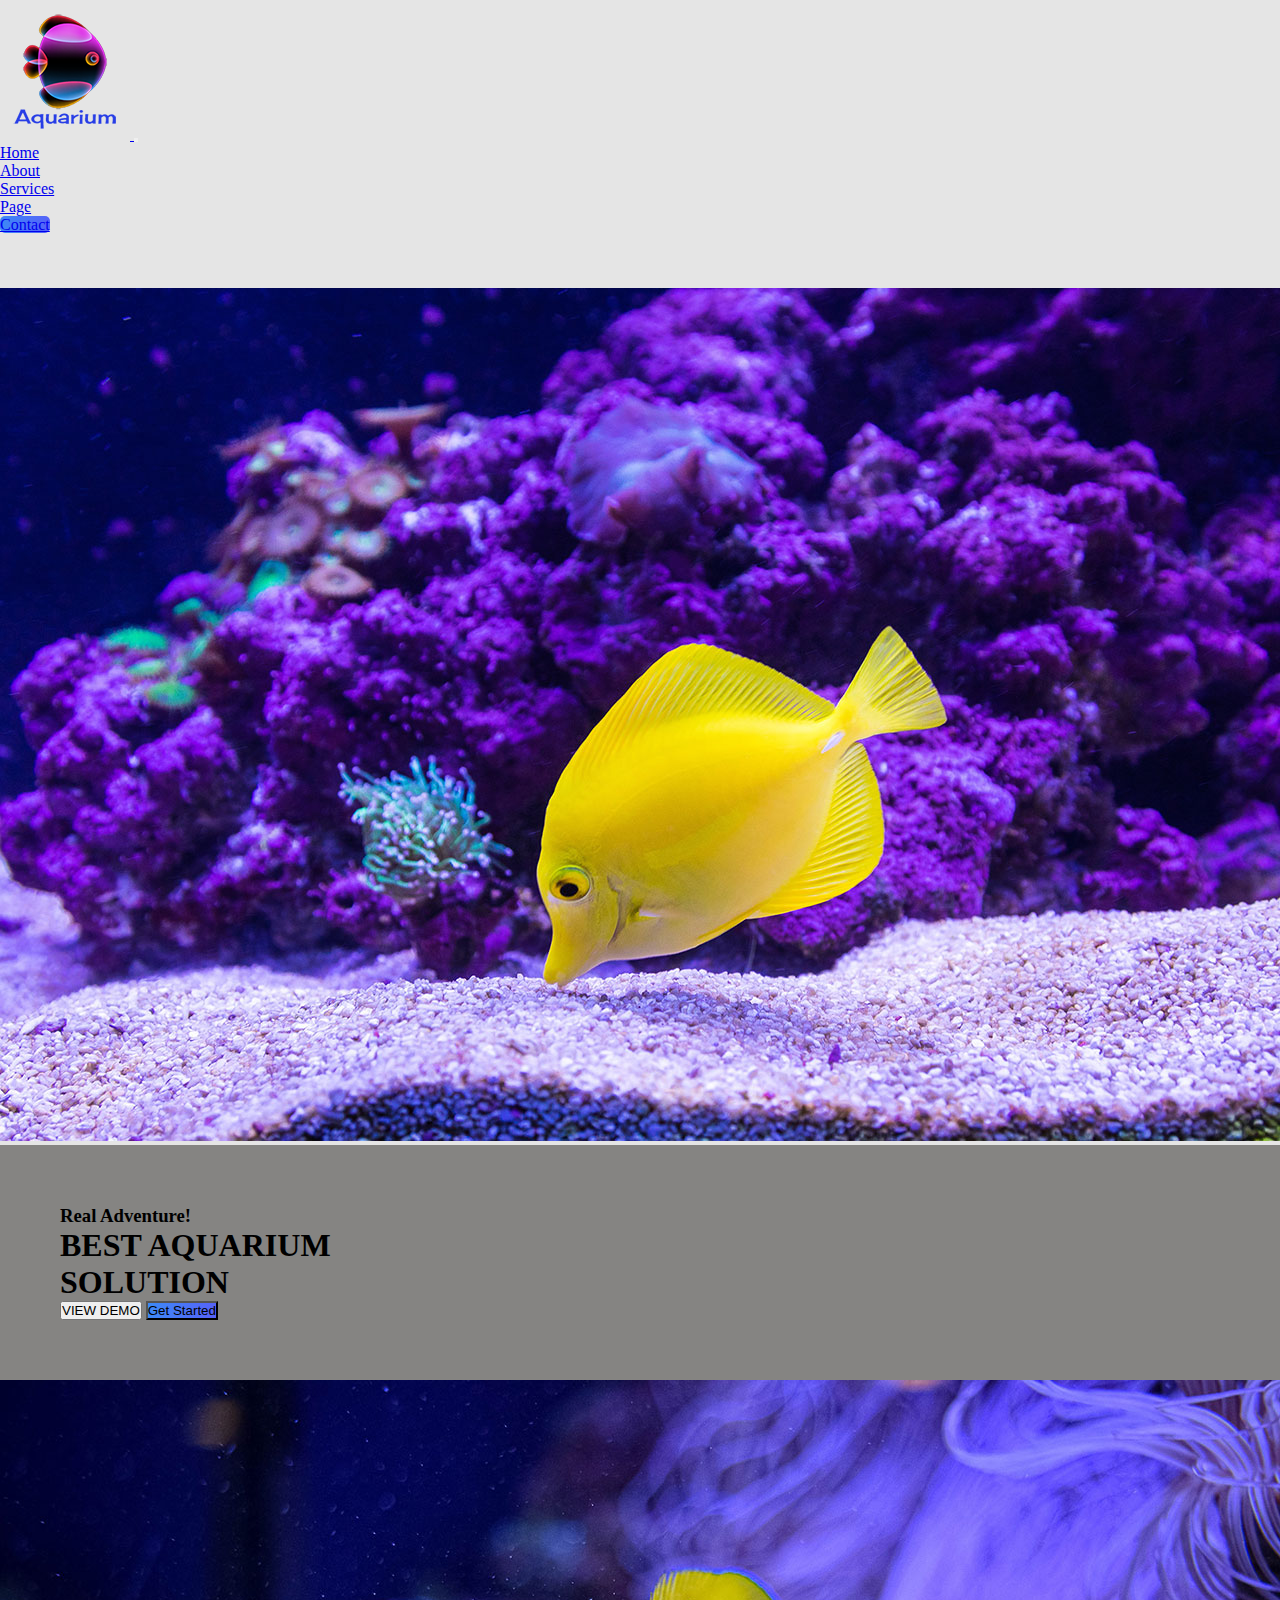
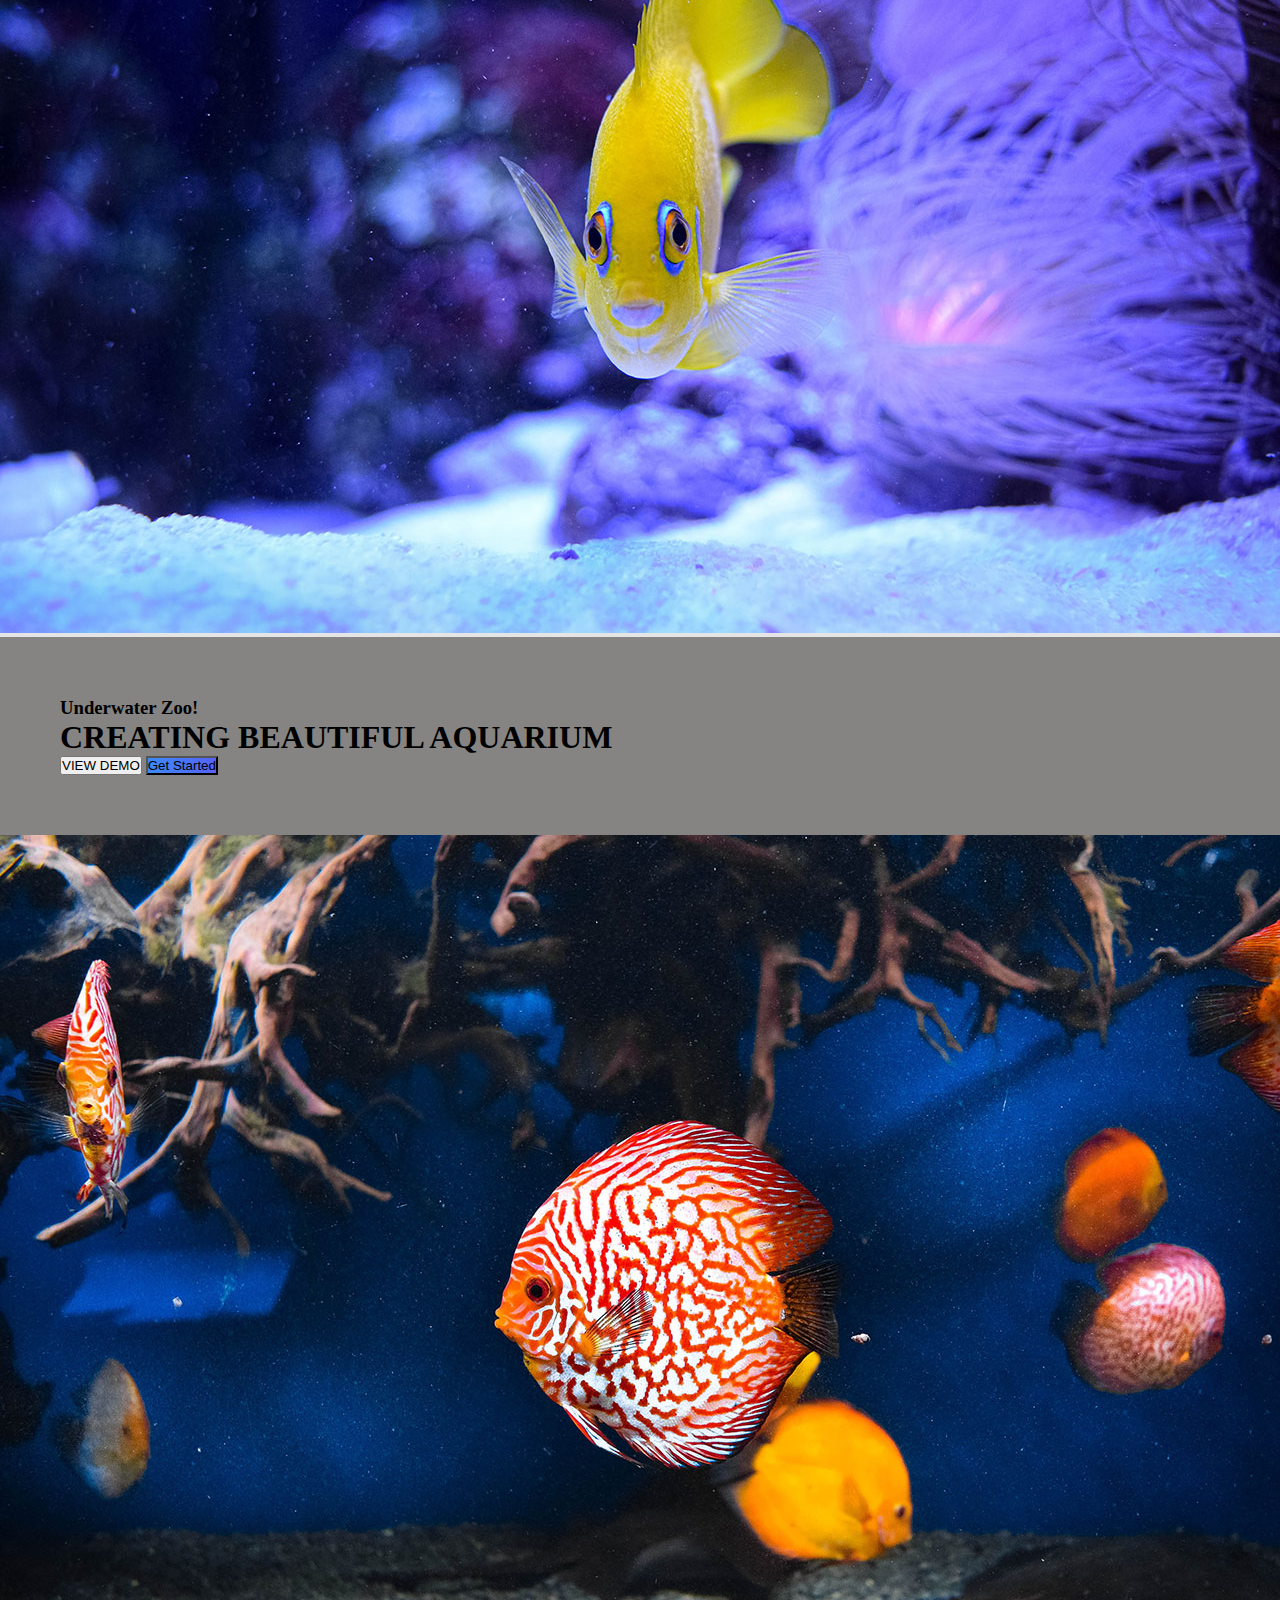
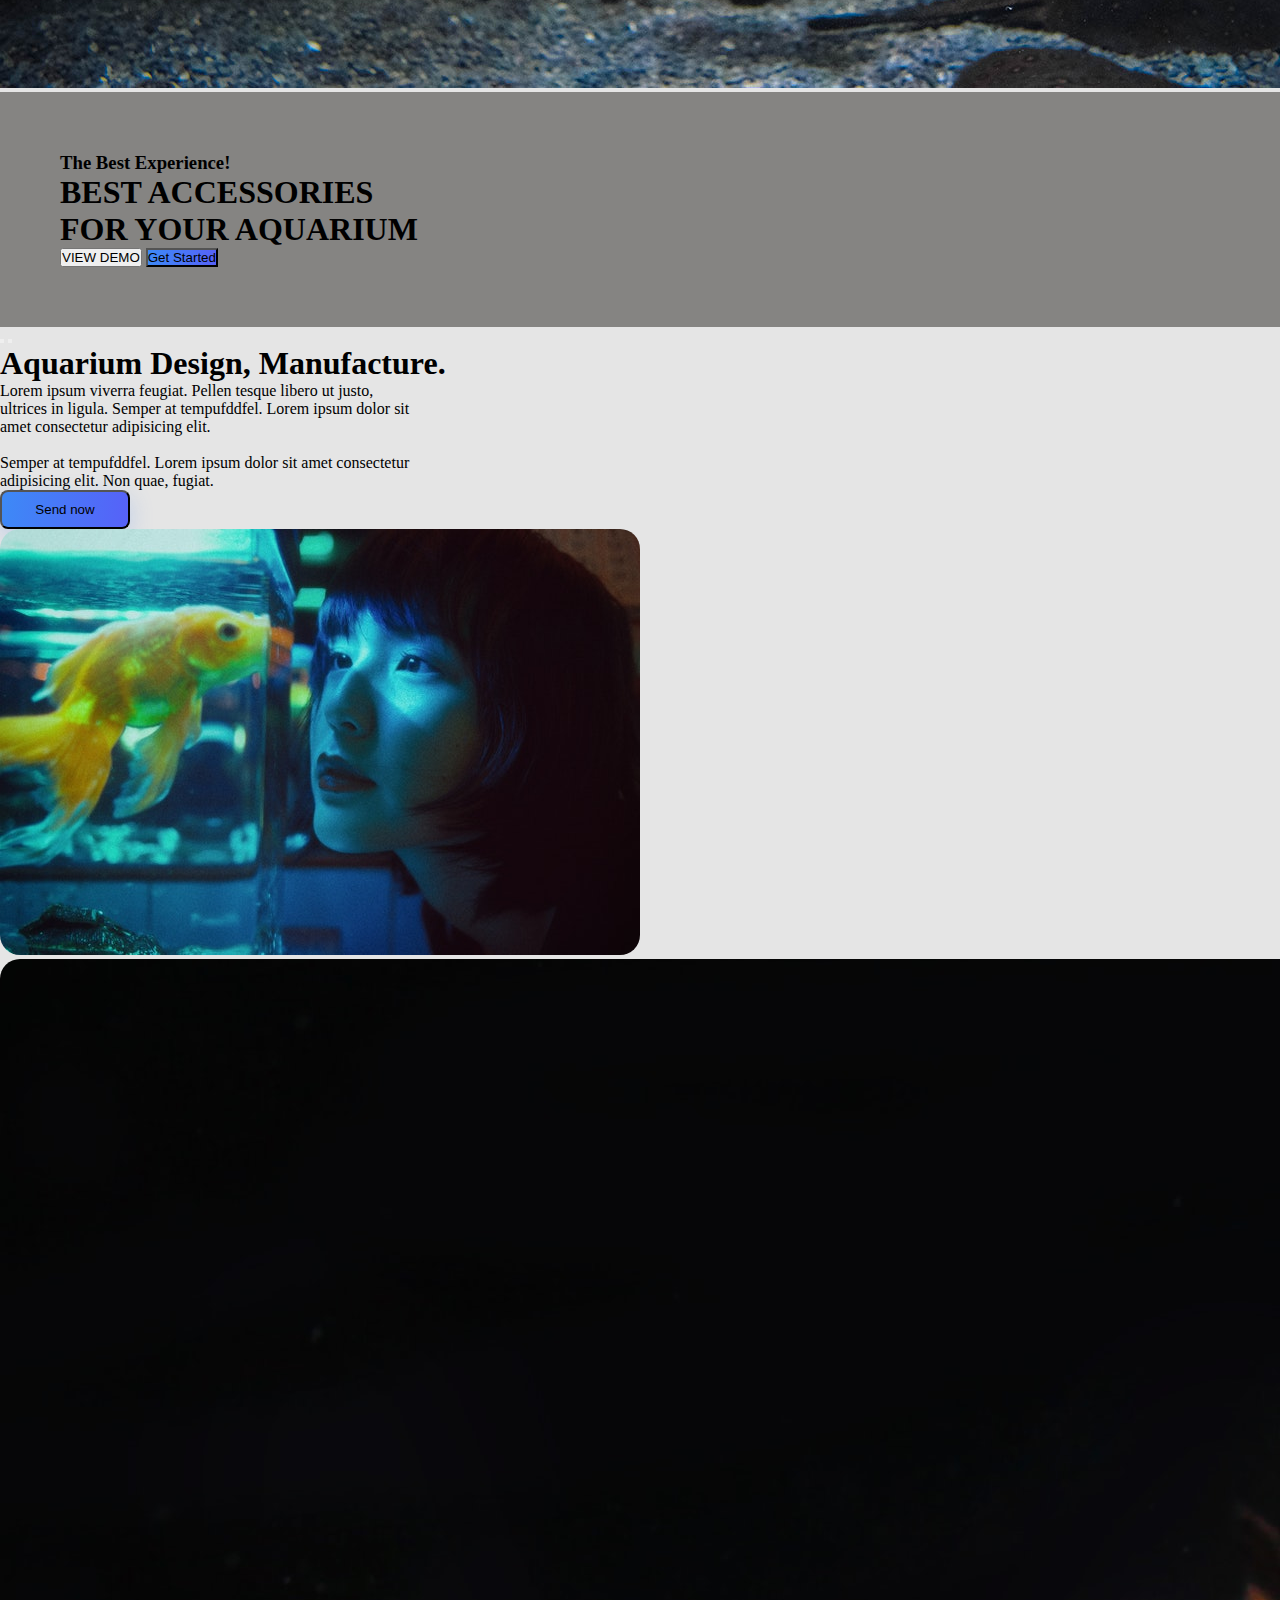
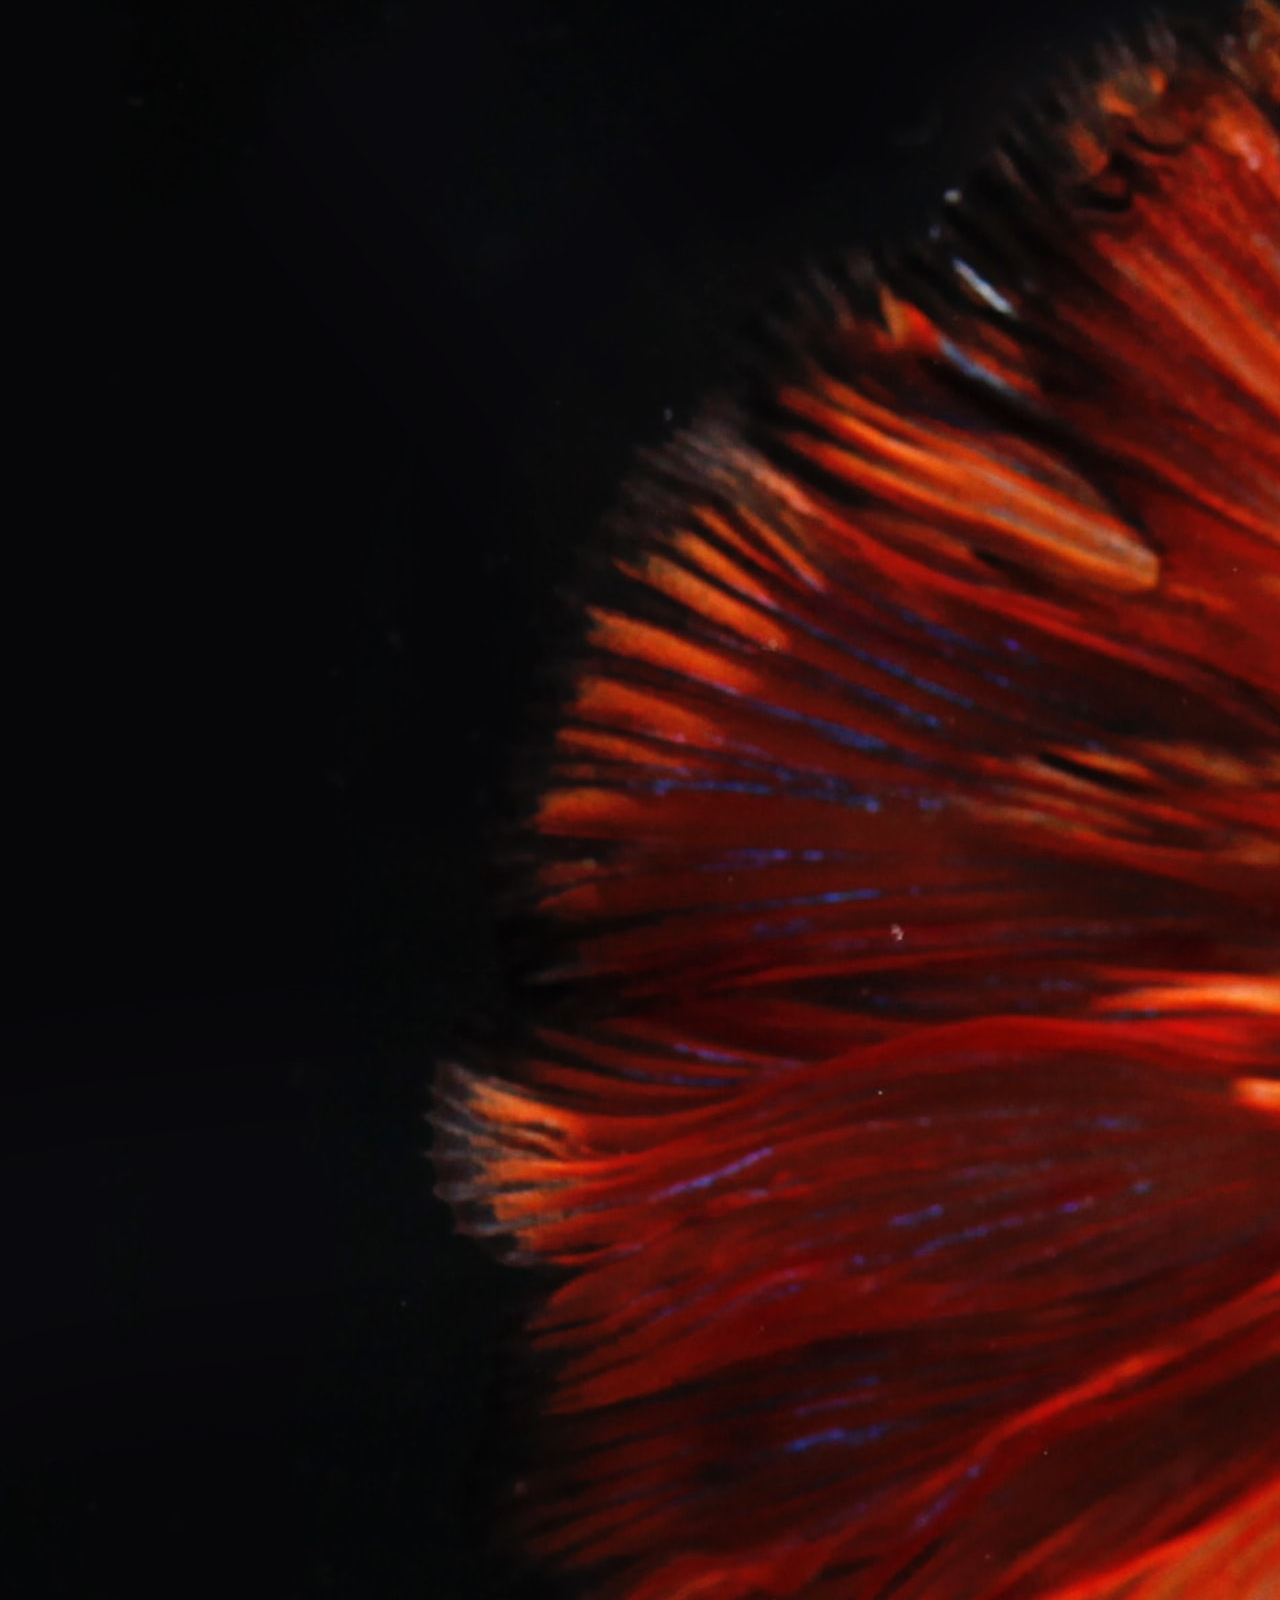
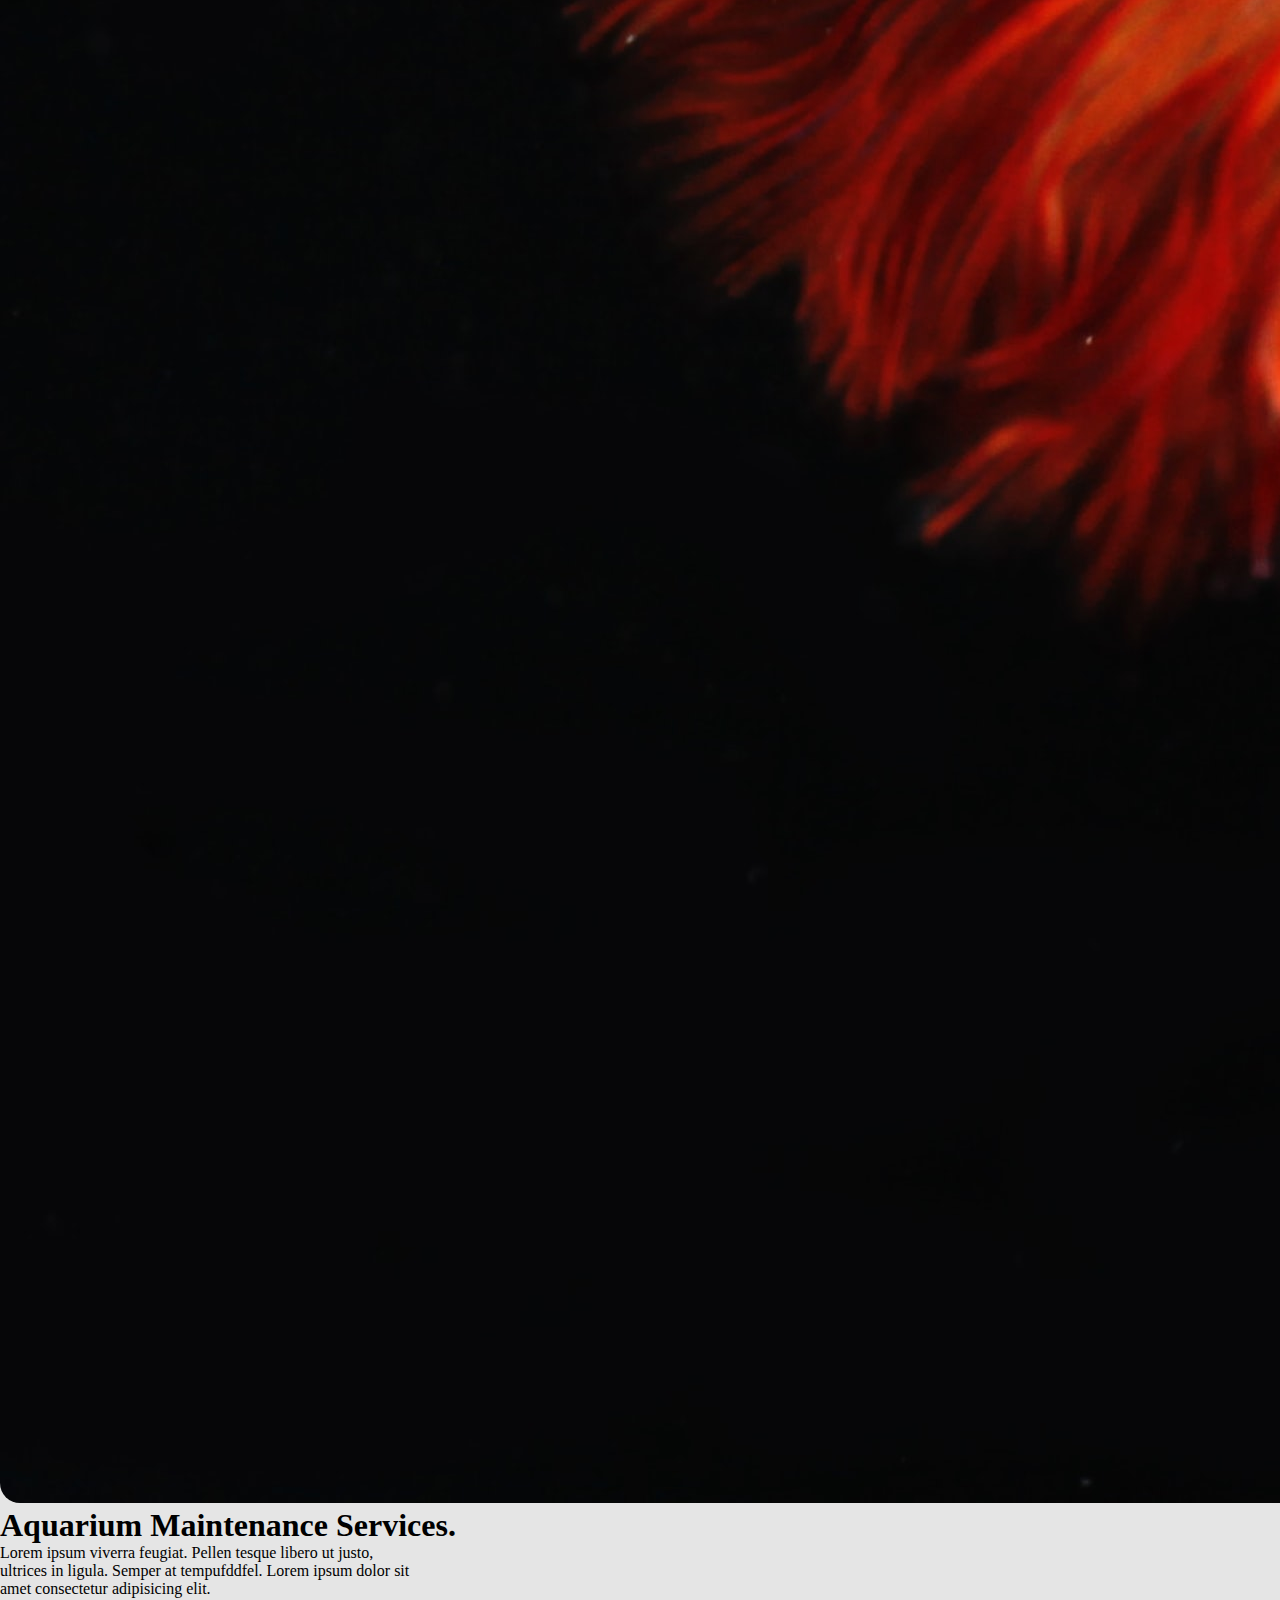
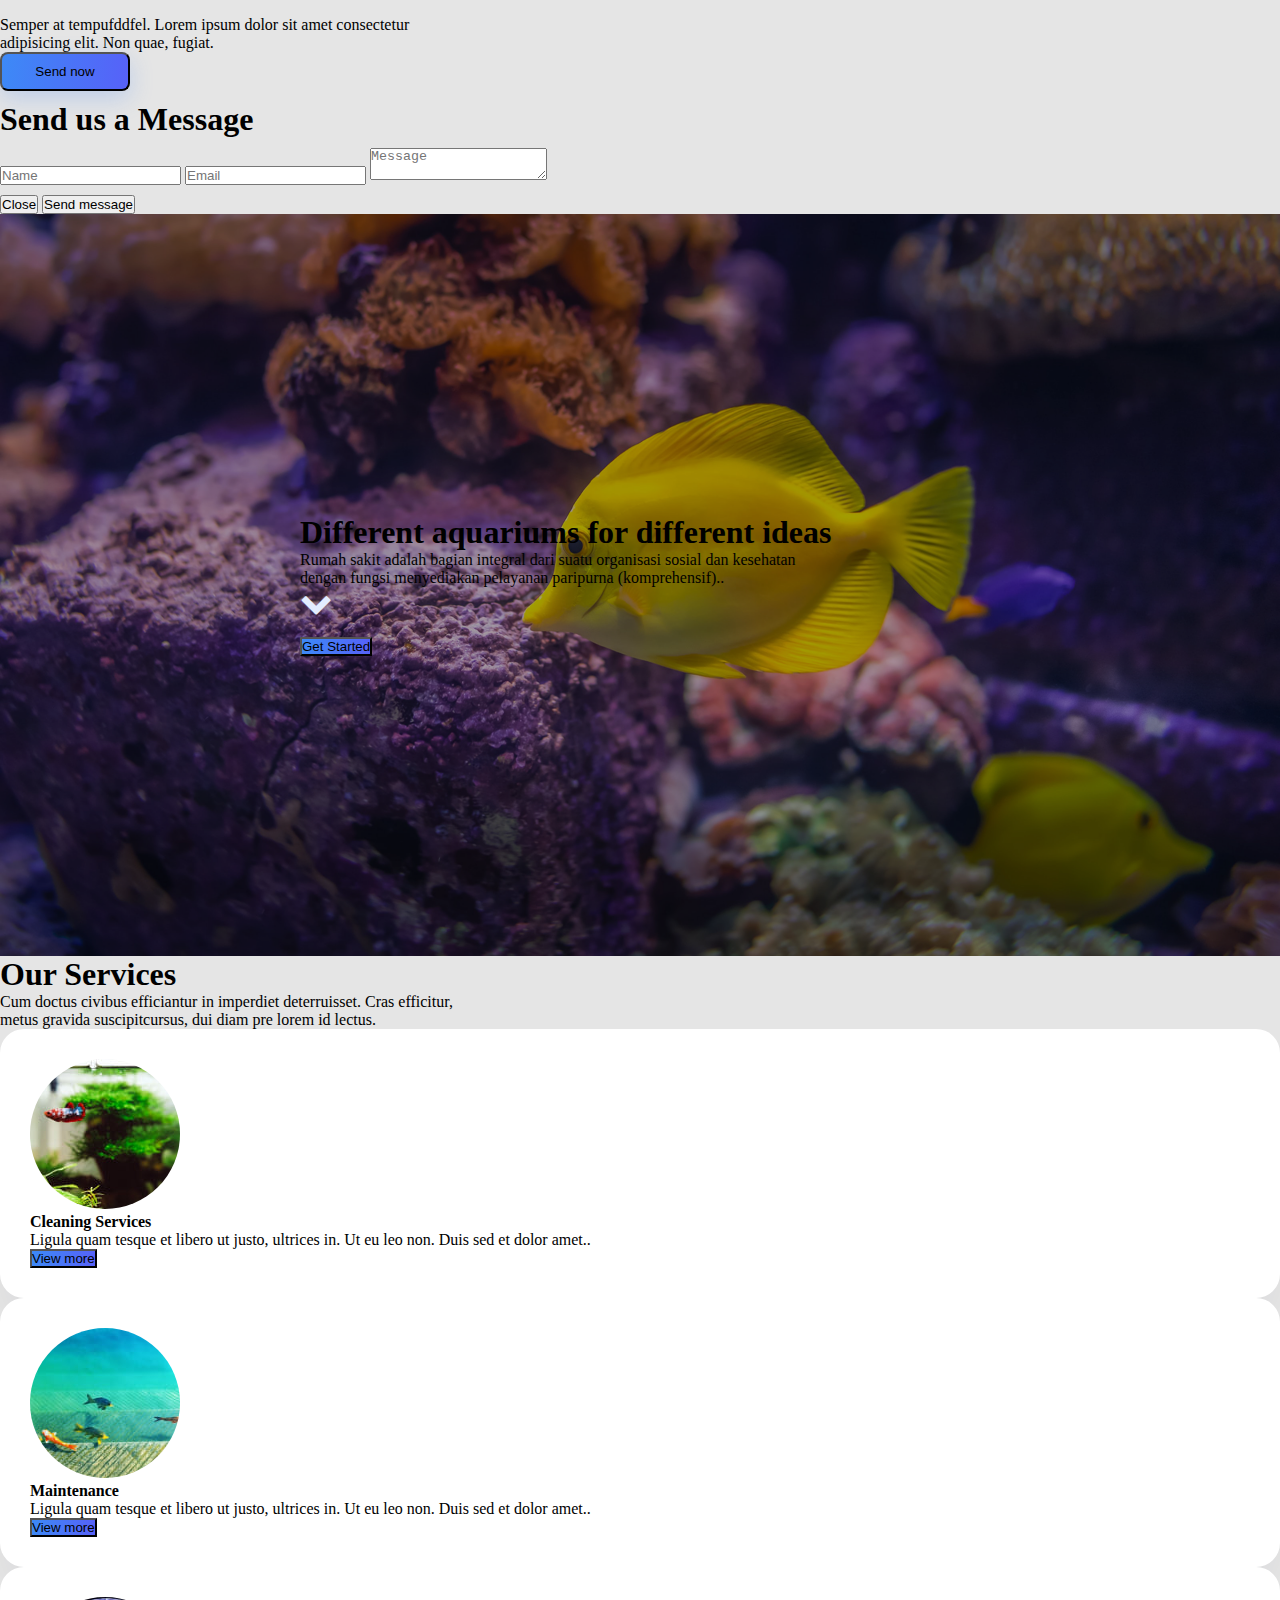
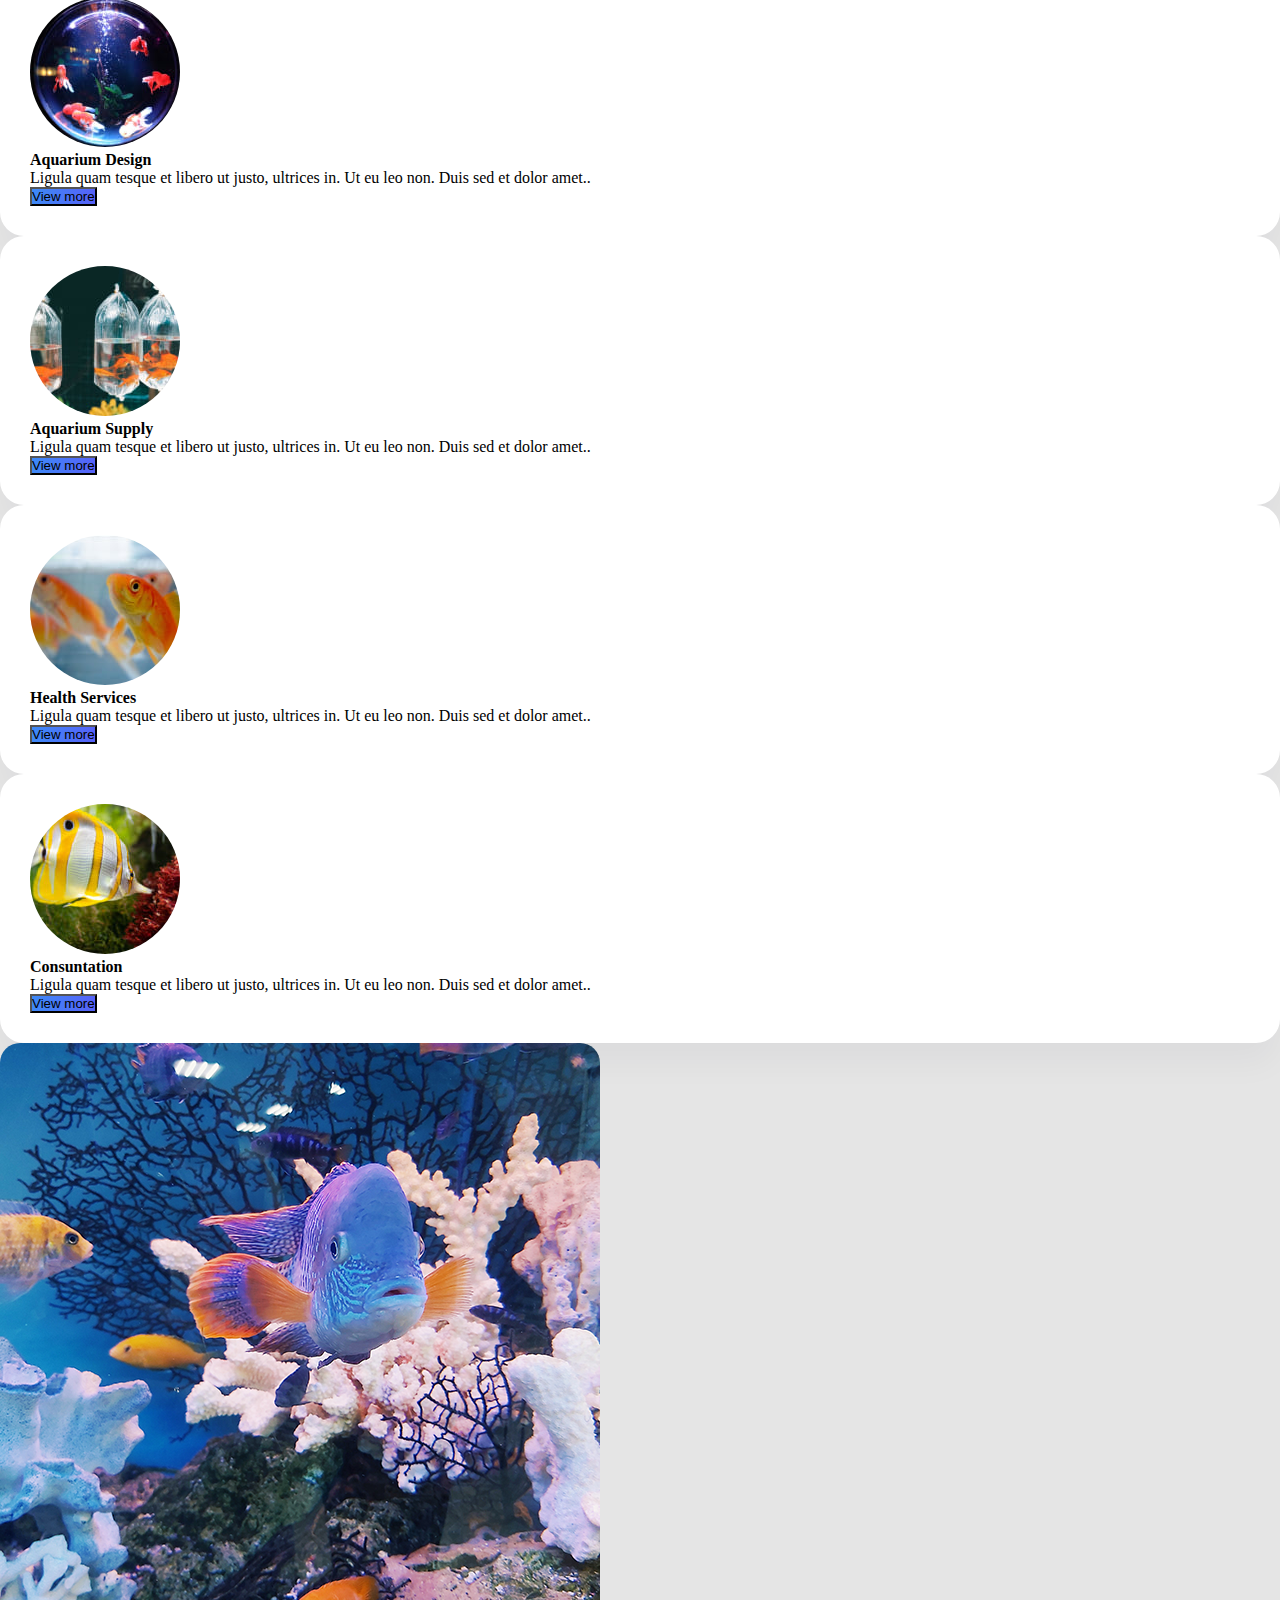
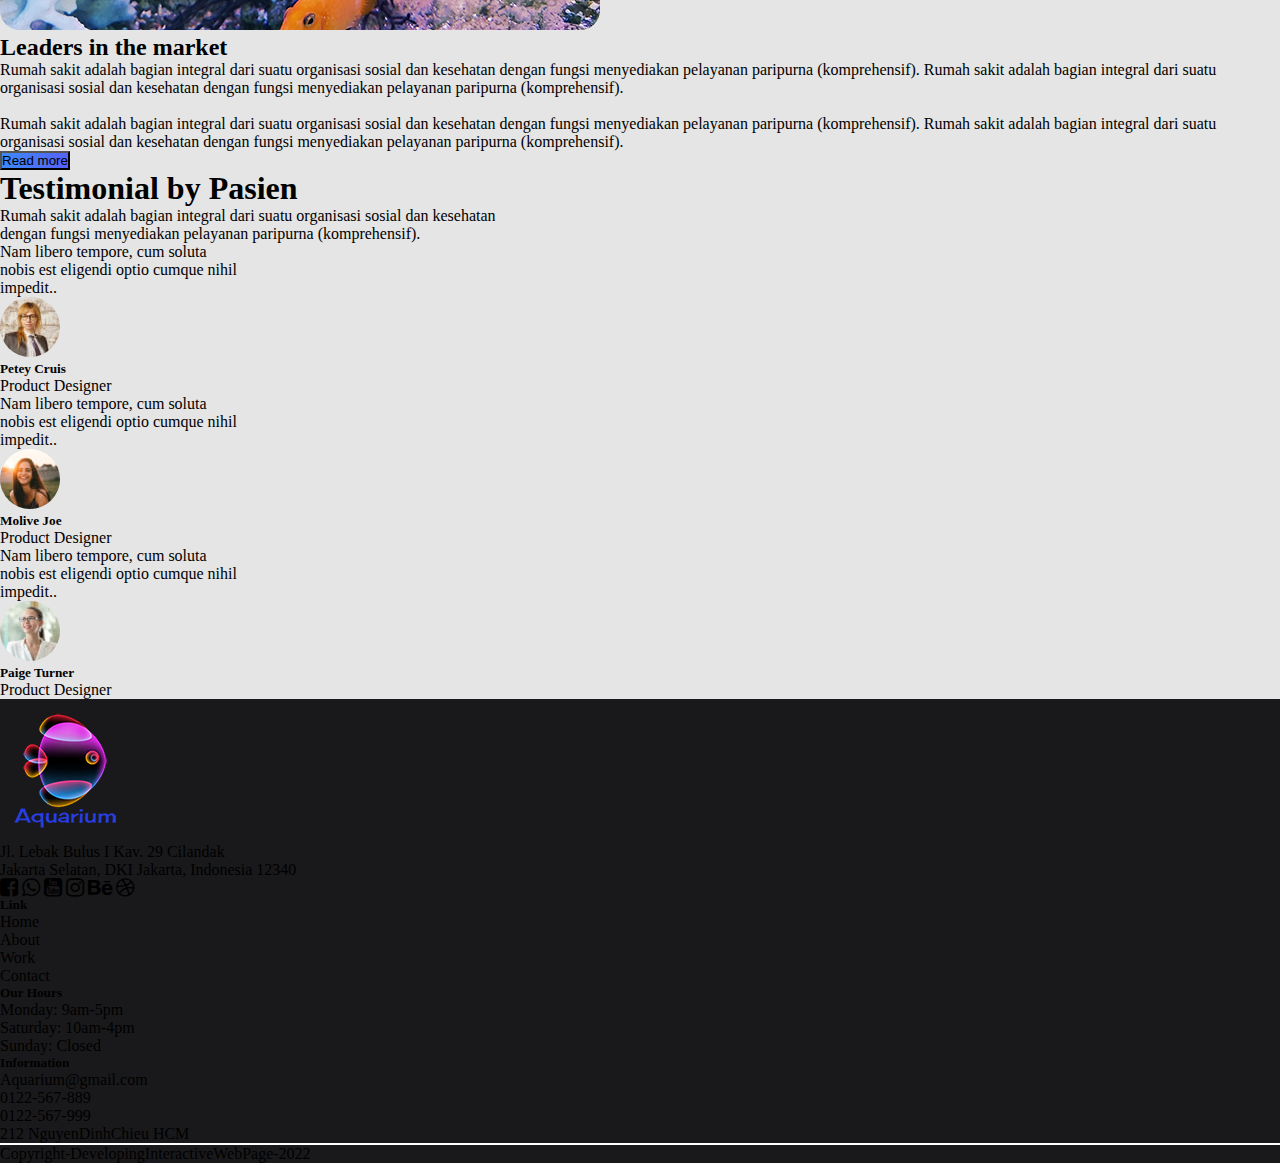
<file: index.html>
<!DOCTYPE html>
<html lang="en">

<head>
  <meta charset="UTF-8">
  <meta http-equiv="X-UA-Compatible" content="IE=edge">
  <meta name="viewport" content="width=device-width, initial-scale=1.0">
  <title>Document</title>
  <link rel="stylesheet" href="css/style.css">
  <link rel="stylesheet" href="https://cdn.jsdelivr.net/npm/bootstrap@4.6.1/dist/css/bootstrap.min.css"
    integrity="sha384-zCbKRCUGaJDkqS1kPbPd7TveP5iyJE0EjAuZQTgFLD2ylzuqKfdKlfG/eSrtxUkn" crossorigin="anonymous">
  <link rel="stylesheet" href="https://cdnjs.cloudflare.com/ajax/libs/font-awesome/4.7.0/css/font-awesome.min.css">
  <!-- <link rel="stylesheet" href="owl.carousel.min.css">
  <link rel="stylesheet" href="owl.theme.default.min.css"> -->
</head>


<button id="mybtn" onclick="topFunction()">
  <i class="fa fa-arrow-circle-up fa-3x"></i>
</button>

<body data-spy="scroll" data-target="#navbar-example2" data-offset="0">







  <button id="mybtn" onclick="topFunction()">
    <i class="fa fa-arrow-circle-up fa-3x"></i>
  </button>

                      <!-- <header> -->
  <header>

      <nav class="navbar navbar-expand-lg navbar-light sticky-top fixed-top">
        <div class="container-fluid">
        <a class="navbar-brand px-5" href="#">
          <img src="img/attachment_92831956.png">
        </a>
        <button class="navbar-toggler" type="button" data-toggle="collapse" data-target="#navbarResponsive">
         
          <span class="navbar-toggler-icon"></span>
        </button>

        <div class="collapse navbar-collapse" id="navbarResponsive">
          <ul class="navbar-nav ml-auto">
            <li class="nav-item active px-4">
              <a class="nav-link" href="#phan1">Home <span class="sr-only">(current)</span></a>
            </li>
            <li class="nav-item px-4">
              <a class="nav-link" href="#phan2">About</a>
            </li>
            <li class="nav-item px-4">
              <a class="nav-link" href="#phan5">Services</a>
            </li>
            <li class="nav-item px-4">
              <a class="nav-link" href="#phan6">Page</a>
            </li>
            <li class="nav-item px-4">
              <a class=" bonut nav-link text-white btn-outline-light bg " href="contact.html">Contact</a>
              <!-- <button type="button" class="btn btn-primary bg  btn-lg">
                Contact
                  </button> -->
            </li>

            
        </div>
      </nav>
    </div>
        
  </header>
                      <!-- <header> -->

  <main>

                      <!-- <banner> -->
    <section id="phan1">

    <div id="carouselExampleIndicators" class="carousel slide" data-ride="carousel">
     
      <ol class="carousel-indicators">
        <li data-target="#carouselExampleIndicators" data-slide-to="0" class="active"></li>
        <li data-target="#carouselExampleIndicators" data-slide-to="1"></li>
        <li data-target="#carouselExampleIndicators" data-slide-to="2"></li>
      </ol>
      <div class="carousel-inner">
        <div class="carousel-item active text-center justify-content-center align-items-center">
          
          <img src="img/craig-lovelidge-5iiI5wVXY8M-unsplash.jpg" class="d-block w-100" alt="...">
          <div class="carousel-caption  text-center justify-content-center  cachtren">
            <h3>Real Adventure!</h3>
            <h1 class="  display-2 font-weight-bold">BEST AQUARIUM<br> SOLUTION</h1>
            <button  type="button"class="  btn btn-outline-light btn-lg">VIEW DEMO</button>
            <button type="button" class="  btn btn-primary bg btn-lg">
          Get Started
            </button>
          </div>
         
        </div>
        <div class="carousel-item">
          <img src="img/dmitry-bukhantsov-1t744FgNYgo-unsplash.jpg" class="d-block w-100" alt="...">
          <div class="carousel-caption  text-center justify-content-center  cachtren">
            <h3>Underwater Zoo!</h3>
            <h1 class="display-2 font-weight-bold">CREATING BEAUTIFUL AQUARIUM</h1>
            <button  type="button"class="  btn btn-outline-light btn-lg">VIEW DEMO</button>
            <button type="button" class="    btn  bg btn-primary btn-lg">
          Get Started
            </button>
          </div>
        </div>
        <div class="carousel-item">
          <img src="img/dmitry-bukhantsov-cYAiuqpasOA-unsplash.jpg" class="d-block w-100" alt="...">
          <div class="carousel-caption  text-center justify-content-center  cachtren">
            <h3>The Best Experience!</h3>
            <h1 class="display-2 font-weight-bold">BEST ACCESSORIES<br> FOR YOUR AQUARIUM</h1>
            <button  type="button"class="btn btn-outline-light btn-lg">VIEW DEMO</button>
            <button type="button" class="btn bg btn-primary btn-lg">
          Get Started
            </button>
          </div>
        </div>
      </div>
      <button class="  carousel-control-prev" type="button" data-target="#carouselExampleIndicators" data-slide="prev">
        <span class="carousel-control-prev-icon" aria-hidden="true"></span>
        <span class="sr-only">Previous</span>
      </button>
      <button class=" carousel-control-next" type="button" data-target="#carouselExampleIndicators" data-slide="next">
        <span class="carousel-control-next-icon" aria-hidden="true"></span>
        <span class="sr-only">Next</span>
      </button>
    </div>
    </section>
                            <!-- <banner> -->










                             <!-- <about> -->

    <section id="phan2">
      <div class="container mt-5 mb-5">
        <div class="row">
          <div class="col-6 d-flex flex-column justify-content-center">
            <h1 class=" text-black font-weight-bold">Aquarium Design, Manufacture.</h1>
            <p class="mt-3 mb-3">Lorem ipsum viverra feugiat. Pellen tesque libero ut justo,<br> ultrices in ligula.
              Semper at tempufddfel. Lorem ipsum dolor sit<br> amet consectetur adipisicing elit.<br>

              <br> Semper at tempufddfel. Lorem ipsum dolor sit amet consectetur<br> adipisicing elit. Non quae, fugiat.

            </p>
            <!-- <div>
            <button class="btn btn-success my-2 my-sm-0 nutbam" type="submit"><img src="img/007-stethoscope.png">Lihat
              Layanan</button>
          </div> -->
            <button type="button" class=" kichthuoc btn btn-primary" data-toggle="modal" data-target="#staticBackdrop">
              Send now
            </button>
          </div>
          <div class="col-6">
            <img class="w-100 bocanh" src="img/about1.jpg">
          </div>


        </div>

      </div>



      <div class="container mt-5">
        <div class="row">
          <div class="col-6">
            <img class="w-100 bocanh" src="img/pietro-jeng-0Sd2qqU5soQ-unsplash.jpg">
          </div>
          <div class="col-6 d-flex flex-column justify-content-center">
            <h1 class=" text-black font-weight-bold">Aquarium Maintenance Services.</h1>
            <p class="mt-3 mb-3">Lorem ipsum viverra feugiat. Pellen tesque libero ut justo,<br> ultrices in ligula.
              Semper at tempufddfel. Lorem ipsum dolor sit<br> amet consectetur adipisicing elit.<br>

              <br> Semper at tempufddfel. Lorem ipsum dolor sit amet consectetur<br> adipisicing elit. Non quae, fugiat.

            </p>
            <!-- <div>
            <button class="btn btn-success my-2 my-sm-0 nutbam" type="submit"><img src="img/007-stethoscope.png">Lihat
              Layanan</button>
          </div> -->
            <button type="button" class=" kichthuoc btn btn-primary" data-toggle="modal" data-target="#staticBackdrop">
              Send now
            </button>
          </div>



        </div>

      </div>



      <!-- <Modal> -->




      <div class="modal fade" id="staticBackdrop" data-backdrop="static" data-keyboard="false" tabindex="-1"
        aria-labelledby="staticBackdropLabel" aria-hidden="true">
        <div class="modal-dialog ">
          <div class="modal-content">

            <div class="modal-body text-center">
              <h1 class="text-primary">Send us a Message</h1>

              <input type="text  modal1-input" class="form-control" placeholder="Name" id="recipient-name">
              <input type="text modal1-input" class="form-control" placeholder="Email" id="recipient-name">
              <textarea class="form-control modal1-input" placeholder="Message" id="message-text"></textarea>

            </div>
            <div class="modal-footer">
              <button type="button" class="btn btn-secondary" data-dismiss="modal">Close</button>
              <button type="button" class="btn btn-primary">Send message</button>
            </div>
          </div>
        </div>
      </div>
      <!-- <Modal> -->
    </section>

                            <!-- <about> -->

                              <!-- <full banner> -->

    <section class=" mt-5 mb-5 ">

      <div class="hinh text-center justify-content-center">

        <h1 class="text-white font-weight-bold mb-4">Different aquariums for different ideas</h1>
        <p class="mt-3 mb-3 text-white">Rumah sakit adalah bagian integral dari suatu organisasi sosial dan
          kesehatan<br> dengan fungsi menyediakan pelayanan paripurna (komprehensif)..</p>
          <a href="#about"><i class="fa fa-chevron-down fa-2x nutchay text-center"></i></a><br>
        
        
        <br><button type="button" class="btn bg btn-primary btn-lg mt-4">
          Get Started
            </button>
           

      </div>


    </section>

                          <!-- <full banner> -->




                           <!-- <services> -->
    <section id="phan5">
      <div class="container  justify-content-center align-items-center py-5">
        <div class=" text-center align-items-center mb-5">
          <h1 class="text-black font-weight-bold">Our Services</h1>
          <p>Cum doctus civibus efficiantur in imperdiet deterruisset. Cras efficitur,<br> metus gravida suscipitcursus,
            dui diam pre lorem id lectus.</p>
        </div>

       

        <div class="row text-center justify-content-center">
          <div class="col-4">
            <div class="khung">
              <img src="img/s1.jpg" class="botron">
              <h4 class="mt-3">Cleaning Services</h4>
              <p>Ligula quam tesque et libero ut justo, ultrices in. Ut eu leo non. Duis sed et dolor amet..</p>
              <div>
                <button  type="button"class="btn bg btn-outline-info btn-lg">View more</button>
                </a>
              </div>
            </div>

          </div>
          <div class="col-4 ">
            <div class="khung">
              <img src="img/s2.jpg" class="botron">
              <h4 class="mt-3">Maintenance</h4>
              <p>Ligula quam tesque et libero ut justo, ultrices in. Ut eu leo non. Duis sed et dolor amet..</p>
              <div>
                <!-- <button class="btn btn-success my-2 my-sm-0 nutbam" type="submit">View more
                </button> -->
                <button  type="button"class="btn bg btn-outline-info btn-lg">View more</button>

              </div>
            </div>

          </div>
          <div class="col-4 mb-5">
            <div class="khung">
              <img src="img/s3.jpg" class="botron">
              <h4 class="mt-3">Aquarium Design </h4>
              <p>Ligula quam tesque et libero ut justo, ultrices in. Ut eu leo non. Duis sed et dolor amet..</p>
              <div>
                <!-- <button class="btn btn-success my-2 my-sm-0 nutbam" type="submit">View more
                </button> -->
                <button  type="button"class="btn bg btn-outline-info btn-lg">View more</button>
              </div>
            </div>

          </div>
          <div class="col-4">
            <div class="khung">
              <img src="img/s4.jpg" class="botron">
              <h4 class="mt-3">Aquarium Supply</h4>
              <p>Ligula quam tesque et libero ut justo, ultrices in. Ut eu leo non. Duis sed et dolor amet..</p>
              <div>
                <!-- <button class="btn btn-success my-2 my-sm-0 nutbam" type="submit">View more
                </button> -->
                <button  type="button"class="btn  bg btn-outline-info btn-lg">View more</button>
              </div>
            </div>

          </div>
          <div class="col-4">
            <div class="khung">
              <img src="img/s5.jpg" class="botron">
              <h4 class="mt-3">Health Services</h4>
              <p>Ligula quam tesque et libero ut justo, ultrices in. Ut eu leo non. Duis sed et dolor amet..</p>
              <div>
                <!-- <button class="btn btn-success my-2 my-sm-0 nutbam" type="submit">View more
                </button> -->
                <button  type="button"class="btn bg  btn-outline-info btn-lg">View more</button>
              </div>
            </div>

          </div>
          <div class="col-4">
            <div class="khung">
              <img src="img/s6.jpg" class="botron">
              <h4 class="mt-3">Consuntation</h4>
              <p>Ligula quam tesque et libero ut justo, ultrices in. Ut eu leo non. Duis sed et dolor amet..</p>
              <div>
                <!-- <button class="btn btn-success my-2 my-sm-0 nutbam" type="submit">View more
                </button> -->
                <button  type="button"class="btn bg btn-outline-info btn-lg">View more</button>
              </div>
            </div>

          </div>
        </div>
      </div>
    </section>

                             <!-- <services> -->




                              <!-- <page> -->



    <section class=" phan6 container mt-5 mb-5">
      <div class="row">
        <div class="col-7">
          <img class="w-100 bocanh" src="img/pyvovarova_yevheniia8-zYB5sAxoDs4-unsplash.png">
        </div>
        <div class="col-5 d-flex flex-column justify-content-center">
          <h2 class=" font-weight-bold">Leaders in the market</h2>
          <p class="mt-3 mb-3">Rumah sakit adalah bagian integral dari suatu organisasi sosial dan kesehatan
            dengan
            fungsi menyediakan
            pelayanan paripurna (komprehensif).
            Rumah sakit adalah bagian integral dari suatu organisasi sosial dan kesehatan
            dengan
            fungsi menyediakan
            pelayanan paripurna (komprehensif).<br>
            <br>Rumah sakit adalah bagian integral dari suatu organisasi sosial dan kesehatan
            dengan
            fungsi menyediakan
            pelayanan paripurna (komprehensif).
            Rumah sakit adalah bagian integral dari suatu organisasi sosial dan kesehatan
            dengan
            fungsi menyediakan
            pelayanan paripurna (komprehensif).
          </p>
          <div>
            <!-- <button class="btn btn-success my-2 my-sm-0 nutbam" type="submit">Reservasi</button> -->
            <button type="button" class="btn bg btn-primary btn-lg">
            Read more                </button>
          </div>
          <!-- <button type="button" class=" kichthuoc btn btn-primary" data-toggle="modal" data-target="#staticBackdrop">
            Register Pasien
          </button> -->
        </div>



      </div>

    </section>
                            <!-- <page> -->


                        <!-- <phancuoi> -->
    <section id="phan6">
      <div class="container text-center mb-5 mt-5">
        <h1 class="font-weight-bold">Testimonial by Pasien</h1>
        <p class=" text-black-50">Rumah sakit adalah bagian integral dari suatu organisasi sosial dan kesehatan<br>
          dengan fungsi menyediakan
          pelayanan paripurna (komprehensif).</p>
        <div class="row">
          <div class="col-4 mb-3">
            <div class="card border-0 shadow-lg">
              <div class="card-body px-4">
                <p class="card-text text-left font-italic">Nam libero tempore, cum soluta<br> nobis est eligendi
                  optio cumque nihil<br> impedit..</p>
                <div class="d-flex align-items-center">
                  <img class="w-25 botron" src="img/testi3.jpg">
                  <div class="text-left p-2">
                    <h5 class="text-primary">Petey Cruis</h5>
                    <p>Product Designer</p>

                  </div>

                </div>
              </div>

            </div>

          </div>
          <div class="col-4 mb-3">
            <div class="card border-0 shadow-lg">
              <div class="card-body px-4">
                <p class="card-text text-left font-italic">Nam libero tempore, cum soluta<br> nobis est eligendi
                  optio cumque nihil<br> impedit..</p>
                <div class="d-flex align-items-center">
                  <img class="w-25 botron" src="img/testi2.jpg">
                  <div class="text-left p-2">
                    <h5 class="text-primary">Molive Joe</h5>
                    <p>Product Designer</p>

                  </div>

                </div>
              </div>

            </div>

          </div>
          <div class="col-4">
            <div class="card border-0 shadow-lg">
              <div class="card-body px-4">
                <p class="card-text text-left font-italic">Nam libero tempore, cum soluta<br> nobis est eligendi
                  optio cumque nihil<br> impedit..</p>
                <div class="d-flex align-items-center">
                  <img class="w-25 botron" src="img/testi1.jpg">
                  <div class="text-left p-2">
                    <h5 class="text-primary">Paige Turner</h5>
                    <p>Product Designer</p>

                  </div>

                </div>
              </div>

            </div>

          </div>


        </div>
      </div>
    </section>



                       <!-- <phancuoi> -->











  </main>

                       <!-- <footer> -->

  <footer>
    <div class="container py-5 pt-5">
      <div class="row text-white ">
        <div class="col-5">
          <img src="img/attachment_92831956.png" class="mb-2">
          <p class="font-italic">Jl. Lebak Bulus I Kav. 29 Cilandak<br>
            Jakarta Selatan, DKI Jakarta, Indonesia 12340</p>
          <i class="fa fa-facebook-square fa-lg mr-2"></i>
          <i class="fa fa-whatsapp fa-lg  mx-2"></i>
          <i class="fa fa-youtube-square fa-lg  mx-2"></i>
          <i class="fa fa-instagram fa-lg  mx-2"></i>
          <i class="fa fa-behance fa-lg  mx-2"></i>
          <i class="fa fa-dribbble fa-lg  mx-2"></i>
          


        </div>
        <div class="col-7 d-flex justify-content-between mt-5">
          <div class="motcot">
            <h5>Link</h5>
            <ul class="font-weight-light">
              <li>Home</li>
              <li>About</li>
              <li>Work</li>
              <li>Contact</li>
            </ul>

          </div>
          <div class="motcot">
            <h5>Our Hours</h5>
            <ul class="font-weight-light">
              <li>Monday: 9am-5pm</li>
              <li>Saturday: 10am-4pm</li>
              <li>Sunday: Closed</li>
              
            </ul>

          </div>
          <div class="motcot">
            <h5>Information</h5>
            <ul class="font-weight-light">
              <li>Aquarium@gmail.com</li>
              <li>0122-567-889</li>
              <li>0122-567-999</li>
              <li>212 NguyenDinhChieu HCM</li>
            </ul>

          </div>


        </div>

      </div>
      <hr >
      <p class="text-white text-center p-3">Copyright-DevelopingInteractiveWebPage-2022</p>
    </div>

  </footer>
                       <!-- <footer> -->












  <script src="https://cdn.jsdelivr.net/npm/jquery@3.5.1/dist/jquery.slim.min.js"
    integrity="sha384-DfXdz2htPH0lsSSs5nCTpuj/zy4C+OGpamoFVy38MVBnE+IbbVYUew+OrCXaRkfj"
    crossorigin="anonymous"></script>
  <script src="https://cdn.jsdelivr.net/npm/popper.js@1.16.1/dist/umd/popper.min.js"
    integrity="sha384-9/reFTGAW83EW2RDu2S0VKaIzap3H66lZH81PoYlFhbGU+6BZp6G7niu735Sk7lN"
    crossorigin="anonymous"></script>
  <script src="https://cdn.jsdelivr.net/npm/bootstrap@4.6.1/dist/js/bootstrap.min.js"
    integrity="sha384-VHvPCCyXqtD5DqJeNxl2dtTyhF78xXNXdkwX1CZeRusQfRKp+tA7hAShOK/B/fQ2"
    crossorigin="anonymous"></script>


  <!-- <js carousel> -->
  <!-- <script src="js/jquery.min.js"></script>
  <script src="js/owl.carousel.min.js"></script>


  <script>
    $(document).ready(function () {
      $('.owl-carousel').owlCarousel({
        margin:10,
        loop:true,
        autoWidth:true,
        items:2
      })
    });

  </script>
 -->





  <!-- <js carousel> -->



    <script>
      $('.carousel').carousel()
    </script>







  <script src="main.js"></script>













 





</body>

</html>
</file>
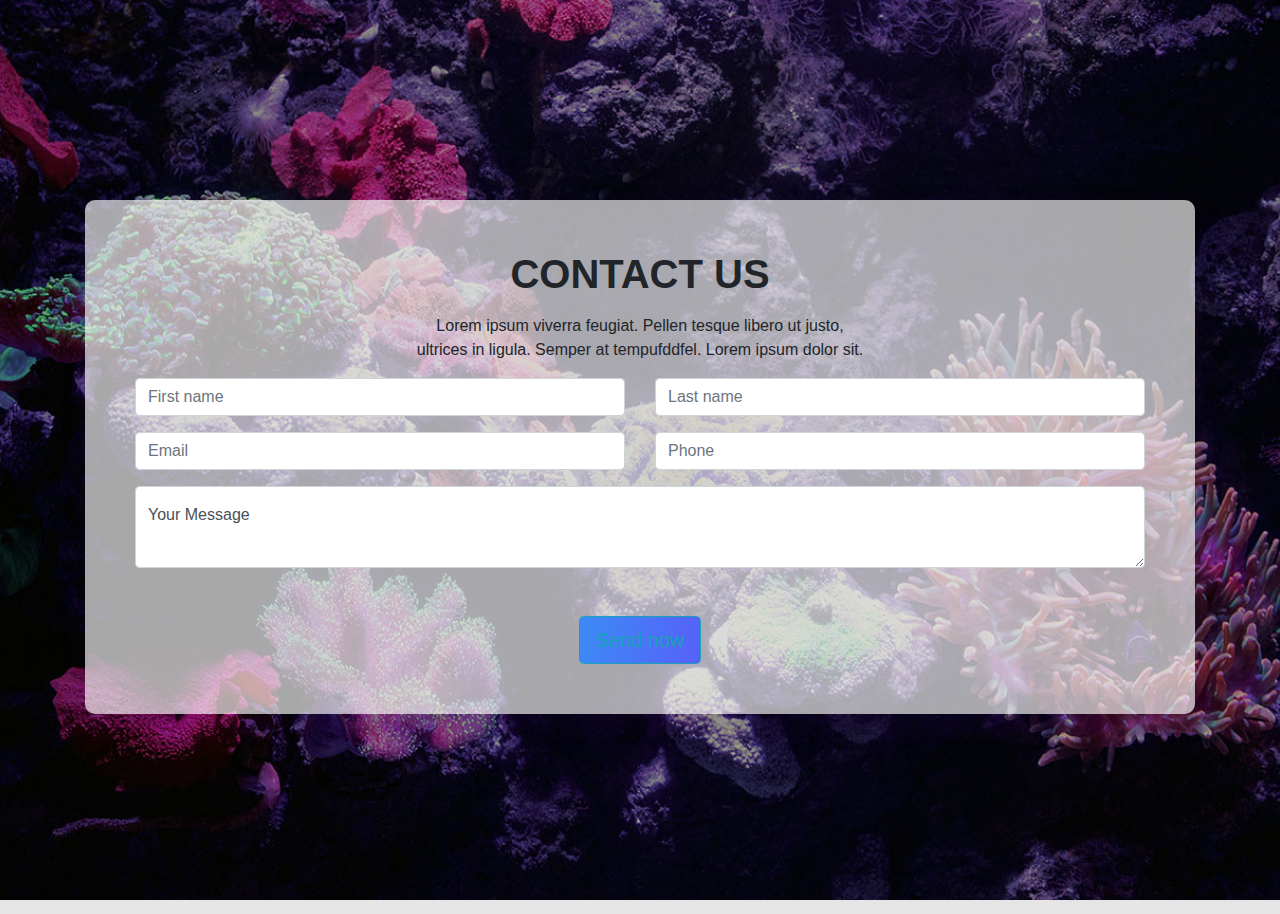
<file: contact.html>
<!DOCTYPE html>
<html lang="en">

<head>
  <meta charset="UTF-8">
  <meta http-equiv="X-UA-Compatible" content="IE=edge">
  <meta name="viewport" content="width=device-width, initial-scale=1.0">
  <title>Document</title>
  <link rel="stylesheet" href="css/style.css">
  <link rel="stylesheet" href="https://cdn.jsdelivr.net/npm/bootstrap@4.6.1/dist/css/bootstrap.min.css"
    integrity="sha384-zCbKRCUGaJDkqS1kPbPd7TveP5iyJE0EjAuZQTgFLD2ylzuqKfdKlfG/eSrtxUkn" crossorigin="anonymous">
  <link rel="stylesheet" href="https://cdnjs.cloudflare.com/ajax/libs/font-awesome/4.7.0/css/font-awesome.min.css">
  <link rel="stylesheet" href="css/bootstrap.css">

</head>

<body>
  <section id="formlienhe">


    <div class="container justify-content-center align-items-center ">
      <div class="demoform justify-content-center ">

      <div class="chuaform justify-content-center align-items-center">

        <form>
          <h1 class="text-center font-weight-bolder">CONTACT US</h1>
          <p class="text-center mb-3 mt-3">Lorem ipsum viverra feugiat. Pellen tesque libero ut justo,<br>
            ultrices in ligula. Semper at tempufddfel. Lorem ipsum dolor sit.</p>


          <div class="row">
            <div class="col">
              <input type="text" class="form-control" placeholder="First name">
            </div>
            <div class="col">
              <input type="text" class="form-control" placeholder="Last name">
            </div>

          </div>
          <div class="row mt-3 mb-3">
            <div class="col">
              <input type="email" class="form-control" placeholder="Email">
            </div>
            <div class="col">
              <input type="number" class="form-control" placeholder="Phone">
            </div>


          </div>
          <div class="row mb-5">
            <div class="col">
              <textarea class="form-control py-3" placeholder="Your message">Your Message</textarea>
            </div>
          </div>
          <div class="row text-center">
            <div class="col">
              <!-- <input type="button" class="form-control" value="Send now"></input> -->
              <button type="button" class="btn bg btn-outline-info btn-lg">
                Send now
              </button>
            </div>


          </div>







        </form>
      </div>
      </div>
    </div>

   
    </div>

    </div>


    </div>
  </section>















  <script src="https://cdn.jsdelivr.net/npm/jquery@3.5.1/dist/jquery.slim.min.js"
    integrity="sha384-DfXdz2htPH0lsSSs5nCTpuj/zy4C+OGpamoFVy38MVBnE+IbbVYUew+OrCXaRkfj"
    crossorigin="anonymous"></script>
  <script src="https://cdn.jsdelivr.net/npm/popper.js@1.16.1/dist/umd/popper.min.js"
    integrity="sha384-9/reFTGAW83EW2RDu2S0VKaIzap3H66lZH81PoYlFhbGU+6BZp6G7niu735Sk7lN"
    crossorigin="anonymous"></script>
  <script src="https://cdn.jsdelivr.net/npm/bootstrap@4.6.1/dist/js/bootstrap.min.js"
    integrity="sha384-VHvPCCyXqtD5DqJeNxl2dtTyhF78xXNXdkwX1CZeRusQfRKp+tA7hAShOK/B/fQ2"
    crossorigin="anonymous"></script>

</body>

</html>
</file>
<file: css/style.css>
body{
    background-color: #e5e5e5 !important;
    scroll-behavior: smooth;
}


*{
    margin: 0;
    padding: 0;

}

.nutbam{
    background: linear-gradient(96.14deg, #3A8EF6 -10.84%, #6F3AFA 196.74%);
    box-shadow: 0px 8px 23px rgba(65, 132, 247, 0.24);
    border-radius: 100px !important;
    border: none !important;
    padding: 10px !important;
    

}


footer{
    background-color:#19191b;
}
.motcot ul{
    list-style-type: none;
}
footer hr{
 border: 0.5px solid #FFFFFF !important;
    
}
.mauchu{
    background: linear-gradient(96.14deg, #3A8EF6 -10.84%, #6F3AFA 196.74%);
  -webkit-background-clip: text;
  -webkit-text-fill-color: transparent;
   background-clip: text;
  /* text-fill-color: transparent; */

}
.maunen{
    background: #E2EDFF;
   
}
.khung{
    background: #FFFFFF;
    box-shadow: 0px 24px 32px -3px rgba(3, 9, 50, 0.04);
    border-radius: 24px;
    padding: 30px;  
}

.mauchuh3{
    color: #031432;

    opacity: 0.8;
}

                /* <Modal> */
.modal-body input { margin-bottom: 10px;}
.modal-body h1 { padding: 10px 0px;}
.brand-client__box-img { width: 20px 20px; overflow: hidden; margin:0px 5px}
.brand-client__box-img img {width:100%; object-fit: contain;}

.brand-client { padding:100px 0px}
.brand-client-content{} 
                 
                 /* <Modal> */






.bg{
    background: linear-gradient(96.14deg, #3A8EF6 -10.84%, #6F3AFA 196.74%) !important;  
}
.kichthuoc{
    width: 130px !important;
    border-radius: 8px !important;
    padding: 10px !important;
    background: linear-gradient(96.14deg, #3A8EF6 -10.84%, #6F3AFA 196.74%) !important;
    box-shadow: 0px 8px 23px rgba(65, 132, 247, 0.24) !important;
}

.hinh{
   
    padding: 300px;
    background: url(../img/1111.png);
    background-repeat: no-repeat no-repeat no-repeat;
    background-size: cover;
    background-position: center;
    position: relative;
    z-index: 1;  
}

.kichthuocnut{
    padding: 10px 50px !important;
    border: 1px solid white !important;
    background-color: none !important;
    border-radius: 100px !important;
    border: none;
}
.nut2{
    background-color: white !important;
    border-radius: 100px !important;
    border: none !important;
    padding: 10px 30px !important;
}
.botron{
    border-radius: 50% !important;
}
.bocanh{
    border-radius: 20px !important;
}








.cachtren{
  
    bottom: 400px !important;
    background-color: rgba(8, 4, 0, 0.431) !important;
    padding: 60px !important;

}
/* .cachnut{
    top: 200px !important; 
} */
@keyframes chayxuong{
    0%{
        transform: translate(0,0);
    }
    50%{
        transform: translate(0, 28px);
    }
    100%{
        transform: translate(0, 0);
    }
    }
.nutchay{
    animation: chayxuong 1s infinite;
    color: #E2EDFF !important;

}
#formlienhe{
    width: 100%;
    height: 100vh;
   
    background-position: center;
    background-size: cover;
    background-image: url(../img/dmitry-bukhantsov-cYAiuqpasOA-unsplash11.jpg);
   
   
}

.chuaform{
    background-color: rgba(255, 255, 255, 0.654) !important;
    text-ali0gn: center !important;
   
   
    padding: 50px !important;

    border-radius: 10px ;
    box-shadow: 2px 10px 28px rgba(75, 0, 129, 0.12) !important;
  

  
   
}
.demoform{
    padding:  200px 0 !important;
  
 
   
}






.chuaform h1{
    animation: scale-up-center 2s ease-out infinite both;
}
 @-webkit-keyframes scale-up-center {
    0% {
      -webkit-transform: scale(0.5);
              transform: scale(0.5);
    }
    100% {
      -webkit-transform: scale(1);
              transform: scale(1);
    }
  }
  @keyframes scale-up-center {
    0% {
      -webkit-transform: scale(0.5);
              transform: scale(0.5);
    }
    100% {
      -webkit-transform: scale(1);
              transform: scale(1);
    }
  }


  #mybtn{
    background-color: transparent;
    border: none;
    color: rgb(115, 173, 244) ;
    position: fixed;
    bottom: 20px;
    right: 20px;
    z-index: 10;
    display: none;
}

.bonut{
    border-radius: 5px !important;
}

.carousel-caption h1{
    animation: scale-up-center 2s ease-out infinite both;

}
@-webkit-keyframes scale-up-center {
    0% {
      -webkit-transform: scale(0.5);
              transform: scale(0.5);
    }
    100% {
      -webkit-transform: scale(1);
              transform: scale(1);
    }
  }
  @keyframes scale-up-center {
    0% {
      -webkit-transform: scale(0.5);
              transform: scale(0.5);
    }
    100% {
      -webkit-transform: scale(1);
              transform: scale(1);
    }
  }
</file>
